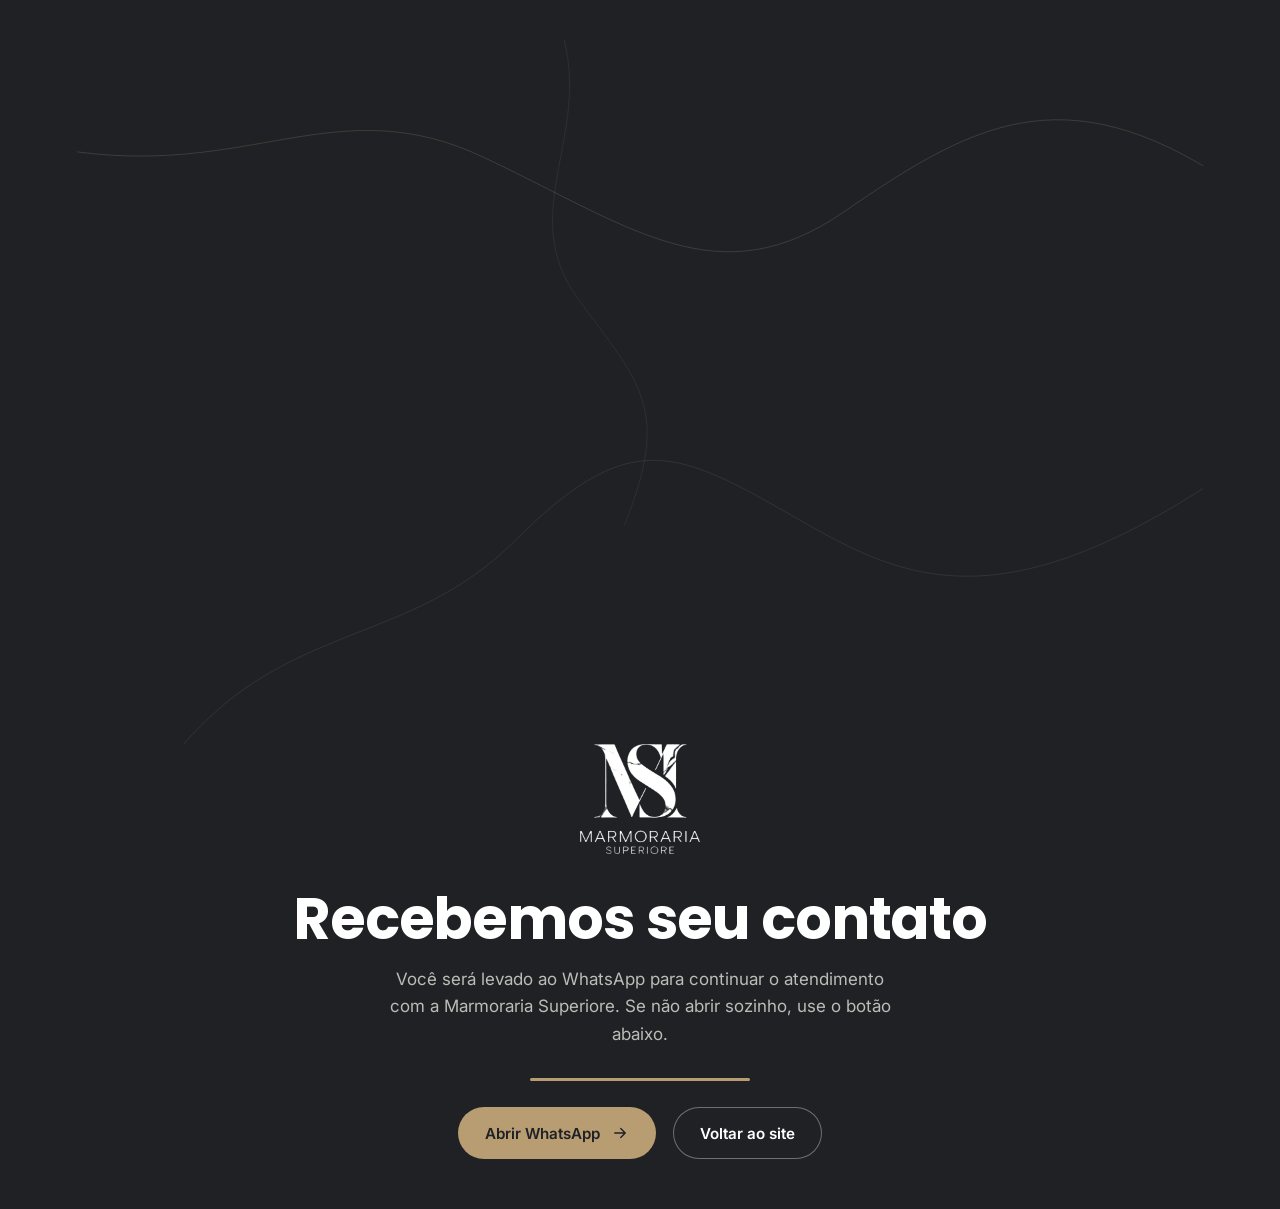
<file: obrigado.html>
<!DOCTYPE html>
<html lang="pt-BR">
<head>
<meta charset="utf-8">
<meta name="viewport" content="width=device-width,initial-scale=1">
<!-- ==========================================================
     [QH4 SLOT 1] GTM (HEAD)
     COLAR AQUI: o script do Google Tag Manager (o trecho que vai no <head>).
     EXEMPLO:
     <script>(function(w,d,s,l,i){w[l]=w[l]||[];w[l].push({'gtm.start':new Date().getTime(),event:'gtm.js'});var f=d.getElementsByTagName(s)[0],j=d.createElement(s),dl=l!='dataLayer'?'&l='+l:'';j.async=true;j.src='https://www.googletagmanager.com/gtm.js?id='+i+dl;f.parentNode.insertBefore(j,f);})(window,document,'script','dataLayer','GTM-XXXXXXX');</script>
     ========================================================== -->
<!-- ==========================================================
     [QH4 SLOT 2] VERIFICAÇÕES DE DOMÍNIO
     COLAR AQUI: metas de verificação (Meta Business, Google Search Console etc.).
     EXEMPLO:
     <meta name="facebook-domain-verification" content="CODIGO">
     <meta name="google-site-verification" content="CODIGO">
     ========================================================== -->
<!-- ==========================================================
     [QH4 SLOT 3] META PIXEL DIRETO (sem GTM)
     COLAR AQUI: o código base do Pixel do Meta, só se NÃO for disparar pelo GTM.
     EXEMPLO:
     <script>!function(f,b,e,v,n,t,s){...}(window,document,'script','https://connect.facebook.net/en_US/fbevents.js');fbq('init','ID_DO_PIXEL');fbq('track','PageView');</script>
     ========================================================== -->
<!-- ==========================================================
     [QH4 SLOT 4] GTAG GOOGLE ADS / GA4 (sem GTM)
     COLAR AQUI: o gtag.js do Google Ads ou GA4, só se NÃO for disparar pelo GTM.
     EXEMPLO:
     <script async src="https://www.googletagmanager.com/gtag/js?id=AW-XXXXXXXXX"></script>
     <script>window.dataLayer=window.dataLayer||[];function gtag(){dataLayer.push(arguments)}gtag("js",new Date());gtag("config","AW-XXXXXXXXX");</script>
     ========================================================== -->
<title>Recebemos seu contato | Marmoraria Superiore</title>
<meta name="robots" content="noindex,nofollow">
<link rel="icon" type="image/png" sizes="32x32" href="assets/img/favicon-32.png">
<link rel="icon" type="image/png" sizes="64x64" href="assets/img/favicon-64.png">
<link rel="apple-touch-icon" href="assets/img/apple-touch-icon.png">
<link rel="manifest" href="site.webmanifest">
<meta name="theme-color" content="#1f2125">
<link rel="preconnect" href="https://fonts.googleapis.com">
<link rel="preconnect" href="https://fonts.gstatic.com" crossorigin>
<link href="https://fonts.googleapis.com/css2?family=Inter:wght@400;500;600&family=Poppins:wght@400;500;600&display=swap" rel="stylesheet">
<link rel="stylesheet" href="assets/css/style.css">
</head>
<body>
<!-- ==========================================================
     [QH4 SLOT 5] GTM NOSCRIPT (logo após abrir o <body>)
     COLAR AQUI: o trecho <noscript> do Google Tag Manager.
     EXEMPLO:
     <noscript><iframe src="https://www.googletagmanager.com/ns.html?id=GTM-XXXXXXX" height="0" width="0" style="display:none;visibility:hidden"></iframe></noscript>
     ========================================================== -->

<main class="center-pg">
  <svg class="veins" viewBox="0 0 1440 900" preserveAspectRatio="xMidYMid slice" aria-hidden="true">
<path style="--l:2400" d="M-20 140 C 220 180, 330 60, 520 150 S 820 330, 980 220 S 1260 40, 1470 180"/>
<path style="--l:2200" d="M120 920 C 260 740, 420 780, 560 640 S 760 520, 900 600 S 1160 760, 1460 560"/>
<path style="--l:1800" d="M620 -10 C 660 120, 560 220, 640 330 S 760 470, 700 620"/>
</svg>
  <div style="position:relative;z-index:2">
    <img class="lg" src="assets/img/logo-branca.png" alt="Marmoraria Superiore" width="720" height="665">
    <h1>Recebemos seu contato</h1>
    <p>Você será levado ao WhatsApp para continuar o atendimento com a Marmoraria Superiore. Se não abrir sozinho, use o botão abaixo.</p>
    <div class="bar"><i></i></div>
    <a class="btn brass" id="go-wa" href="#">Abrir WhatsApp <svg viewBox="0 0 24 24" fill="none" stroke="currentColor" stroke-width="1.8" stroke-linecap="round" stroke-linejoin="round" aria-hidden="true"><path d="M5 12h14M13 6l6 6-6 6"/></svg></a>
    <a class="btn ghost" href="index.html">Voltar ao site</a>
  </div>
</main>
<!-- ==========================================================
     [QH4 SLOT 7] CONFIGURAÇÃO DA LP
     COLAR AQUI: NADA aqui. Edite o arquivo assets/js/tracking.js (WhatsApp, webhook do Apps Script e rótulos de conversão).
     ========================================================== -->
<script src="assets/js/tracking.js"></script>
<!-- ==========================================================
     [QH4 SLOT 8] CONVERSÃO DA PÁGINA DE OBRIGADO
     COLAR AQUI: o evento de conversão do Google Ads/Meta que dispara quando o lead chega aqui.
     EXEMPLO:
     <script>gtag('event','conversion',{'send_to':'AW-XXXXXXXXX/AbCdEfGhIjK'});</script>
     <script>fbq('track','Lead');</script>
     ========================================================== -->
<script>
  qh4Push('thank_you_view');
  (function(){
    var url = qh4WaUrl(QH4.msgFormWebhook);
    document.getElementById('go-wa').href = url;
    setTimeout(function(){ location.href = url; }, 4000);
  })();
</script>
<!-- ==========================================================
     [QH4 SLOT 6] SCRIPTS DE TERCEIROS (antes do </body>)
     COLAR AQUI: chat, heatmap (Clarity/Hotjar), RD Station e outros scripts de terceiros.
     EXEMPLO:
     <script src="https://www.clarity.ms/tag/XXXXXXXXXX" async></script>
     ========================================================== -->
<script src="https://app-validacao-lp-sapp-validacao-lp.vercel.app/api/t" data-lp="lp-marmoraria-superiore" defer></script>
</body>
</html>
</file>
<file: assets/css/style.css>
/* Marmoraria Superiore | LP QH4 Growth */
:root{
  --ink:#1f2125; --ink-2:#272a2f; --ink-3:#31343a;
  --stone:#f2f1ee; --paper:#faf9f7; --mist:#dcdbd6; --grey:#8c8d90;
  --brass:#b89d73; --brass-d:#9a8159;
  --wa:#25d366;
  --r:14px;
  --ease:cubic-bezier(.2,.7,.2,1);
  --f-title:'Poppins',system-ui,sans-serif;
  --f-body:'Inter',system-ui,sans-serif;
}
*,*::before,*::after{box-sizing:border-box}
html{scroll-behavior:smooth;-webkit-text-size-adjust:100%}
body{margin:0;font-family:var(--f-body);color:var(--ink);background:var(--paper);line-height:1.6;font-size:17px;overflow-x:hidden}
img{max-width:100%;display:block;height:auto}
a{color:inherit;text-decoration:none}
button{font:inherit;cursor:pointer}
h1,h2,h3{font-family:var(--f-title);margin:0;line-height:1.08;letter-spacing:-.02em}
p{margin:0}
.wrap{width:min(1240px,92vw);margin-inline:auto}
.eyebrow{font:600 .74rem/1 var(--f-body);letter-spacing:.22em;text-transform:uppercase;color:var(--brass);display:inline-flex;align-items:center;gap:.8rem}
.eyebrow::before{content:"";width:34px;height:1px;background:currentColor}
.sec{padding:clamp(72px,10vw,140px) 0;position:relative}
.dark{background:var(--ink);color:#ecebe7}
.dark-2{background:var(--ink-2);color:#ecebe7}
.light{background:var(--stone)}

/* Reveal */
.rv{opacity:0;transform:translateY(34px);transition:opacity .9s var(--ease),transform .9s var(--ease);transition-delay:var(--d,0s)}
.rv.in{opacity:1;transform:none}
.rv-img{clip-path:inset(0 0 100% 0);transition:clip-path 1.2s var(--ease);transition-delay:var(--d,0s)}
.rv-img.in{clip-path:inset(0 0 0 0)}
@media (prefers-reduced-motion:reduce){.rv,.rv-img{opacity:1;transform:none;clip-path:none;transition:none}*{animation:none!important}}

/* Buttons */
.btn{--bg:var(--stone);--fg:var(--ink);position:relative;display:inline-flex;align-items:center;gap:.7rem;padding:1.05rem 1.7rem;border-radius:999px;background:var(--bg);color:var(--fg);font:600 .95rem var(--f-body);border:0;overflow:hidden;isolation:isolate;transition:transform .35s var(--ease),box-shadow .35s var(--ease)}
.btn::after{content:"";position:absolute;inset:0;background:linear-gradient(105deg,transparent 30%,rgba(255,255,255,.55) 50%,transparent 70%);transform:translateX(-120%);transition:transform .8s var(--ease);z-index:-1}
.btn:hover{transform:translateY(-3px);box-shadow:0 14px 30px -12px rgba(0,0,0,.5)}
.btn:hover::after{transform:translateX(120%)}
.btn svg{width:18px;height:18px;transition:transform .35s var(--ease)}
.btn:hover svg{transform:translateX(4px)}
.btn.dk{--bg:var(--ink);--fg:#fff}
.btn.brass{--bg:var(--brass);--fg:var(--ink)}
.btn.ghost{--bg:transparent;--fg:#fff;box-shadow:inset 0 0 0 1px rgba(255,255,255,.35)}
.btn.ghost:hover{box-shadow:inset 0 0 0 1px #fff,0 14px 30px -12px rgba(0,0,0,.5)}
.btn[disabled]{opacity:.45;cursor:not-allowed;transform:none;box-shadow:none}

/* Header */
.hdr{position:fixed;inset:0 0 auto 0;z-index:50;padding:18px 0;transition:background .4s,padding .4s,box-shadow .4s}
.hdr.sc{background:rgba(31,33,37,.92);backdrop-filter:blur(14px);padding:10px 0;box-shadow:0 1px 0 rgba(255,255,255,.07)}
.hdr .wrap{display:flex;align-items:center;justify-content:space-between;gap:24px}
.hdr img{height:66px;width:auto;transition:height .4s}
.hdr.sc img{height:50px}
.nav{display:flex;gap:30px;align-items:center}
.nav a{font-size:.9rem;color:#d8d7d2;position:relative;padding:4px 0}
.nav a:not(.btn)::after{content:"";position:absolute;left:0;bottom:0;height:1px;width:100%;background:var(--brass);transform:scaleX(0);transform-origin:left;transition:transform .4s var(--ease)}
.nav a:not(.btn):hover::after{transform:scaleX(1)}
.nav .btn{padding:.7rem 1.2rem;font-size:.85rem;color:var(--ink)}
@media(max-width:860px){.nav a:not(.btn){display:none}.hdr img{height:52px}}

/* Hero */
.hero{min-height:100svh;display:flex;align-items:center;padding:130px 0 70px;overflow:hidden;background:
  radial-gradient(900px 600px at 82% 30%,rgba(184,157,115,.10),transparent 60%),
  linear-gradient(180deg,#25282d,#1f2125 70%)}
.hero .veins{position:absolute;inset:0;width:100%;height:100%;pointer-events:none;opacity:.55}
.veins path{fill:none;stroke:var(--brass);stroke-width:1;stroke-linecap:round;stroke-dasharray:var(--l);stroke-dashoffset:var(--l);animation:draw 6s var(--ease) forwards;opacity:.28}
.veins path:nth-child(2){animation-delay:.8s;opacity:.18}
.veins path:nth-child(3){animation-delay:1.6s;opacity:.14}
@keyframes draw{to{stroke-dashoffset:0}}
.hero-grid{display:grid;grid-template-columns:1.05fr .95fr;gap:clamp(30px,5vw,80px);align-items:center;position:relative;z-index:2}
.hero h1{font-size:clamp(2.3rem,5.6vw,4.9rem);font-weight:600;color:#fff;margin:22px 0 24px;text-transform:none}
.hero h1 em{font-style:normal;color:var(--brass);position:relative;white-space:nowrap;display:inline-block;line-height:1.02}
.hero h1 em::after{content:"";position:absolute;left:0;right:0;bottom:-.04em;height:2px;background:var(--brass);transform:scaleX(0);transform-origin:left;animation:ul 1.2s .9s var(--ease) forwards}
@keyframes ul{to{transform:scaleX(1)}}
.hero .lead{font-size:clamp(1.02rem,1.5vw,1.2rem);color:#c9c8c3;max-width:540px}
.hero .cta{display:flex;gap:14px;flex-wrap:wrap;margin:34px 0 46px}
.facts{display:grid;grid-template-columns:repeat(3,1fr);gap:0;border-top:1px solid rgba(255,255,255,.14);max-width:600px}
.facts div{padding:18px 18px 0 0;border-right:1px solid rgba(255,255,255,.1);margin-right:18px}
.facts div:last-child{border:0;margin:0}
.facts b{display:block;font:600 1.15rem var(--f-title);color:#fff;margin-bottom:2px}
.facts span{font-size:.8rem;color:#a9a8a3;line-height:1.35;display:block}
.hero-art{position:relative;height:min(78vh,700px)}
.hero-art .a1{position:absolute;right:0;top:0;width:78%;height:92%;border-radius:200px 200px 18px 18px;overflow:hidden;box-shadow:0 40px 80px -30px #000}
.hero-art .a1 img{width:100%;height:112%;object-fit:cover;object-position:50% 62%;will-change:transform}
.hero-art .a2{position:absolute;left:0;bottom:0;width:46%;aspect-ratio:1/1.05;border-radius:18px;overflow:hidden;border:6px solid var(--ink);box-shadow:0 30px 60px -25px #000}
.hero-art .a2 img{width:100%;height:100%;object-fit:cover}
.hero-art .tag{position:absolute;right:-6px;bottom:6%;writing-mode:vertical-rl;font:500 .7rem var(--f-body);letter-spacing:.3em;text-transform:uppercase;color:#8e8d88}
@media(max-width:900px){
 .hero-grid{grid-template-columns:1fr}
 .hero-art{height:430px;order:-1;margin-bottom:6px}
 .hero{padding-top:104px}
 .facts{grid-template-columns:1fr}
 .facts div{border:0;border-bottom:1px solid rgba(255,255,255,.1);padding:12px 0;margin:0}
}

/* Marquee */
.mq{background:var(--stone);overflow:hidden;border-bottom:1px solid var(--mist);padding:26px 0}
.mq-t{display:flex;gap:56px;width:max-content;animation:mq 38s linear infinite}
.mq:hover .mq-t{animation-play-state:paused}
.mq-t span{font:600 clamp(1.5rem,3.2vw,2.6rem) var(--f-title);letter-spacing:-.01em;color:transparent;-webkit-text-stroke:1px #9b9a95;text-transform:uppercase;display:inline-flex;align-items:center;gap:56px;white-space:nowrap}
.mq-t span::after{content:"";width:9px;height:9px;transform:rotate(45deg);background:var(--brass)}
@keyframes mq{to{transform:translateX(-50%)}}

/* Materiais */
.mat-head{display:grid;grid-template-columns:1.15fr .85fr;gap:60px;align-items:end;margin-bottom:60px}
.mat-head h2{font-size:clamp(2rem,4.2vw,3.6rem);margin-top:18px}
.mat-head p{color:#55575c;max-width:520px;font-size:1.05rem}
.mat-list{border-top:1px solid #c9c8c3}
.mat{display:grid;grid-template-columns:70px 1.1fr 1.4fr 56px;gap:24px;align-items:center;padding:34px 12px;border-bottom:1px solid #c9c8c3;position:relative;overflow:hidden;transition:color .5s var(--ease),padding .5s var(--ease)}
.mat::before{content:"";position:absolute;inset:0;background:var(--ink);transform:translateY(101%);transition:transform .6s var(--ease);z-index:0}
.mat>*{position:relative;z-index:1}
.mat:hover{color:#fff;padding-left:28px}
.mat:hover::before{transform:none}
.mat .n{font:500 .85rem var(--f-body);color:var(--brass-d);letter-spacing:.1em}
.mat h3{font-size:clamp(1.5rem,3vw,2.4rem);font-weight:500}
.mat p{color:#5b5d62;font-size:.98rem;transition:color .5s}
.mat:hover p{color:#c9c8c3}
.mat .ar{width:46px;height:46px;border-radius:50%;border:1px solid currentColor;display:grid;place-items:center;transition:transform .5s var(--ease),background .4s}
.mat:hover .ar{transform:rotate(-45deg);background:var(--brass);border-color:var(--brass);color:var(--ink)}
.mat .ar svg{width:18px;height:18px}
.note-line{margin-top:34px;display:flex;gap:14px;align-items:center;color:#55575c;font-size:.98rem}
.note-line::before{content:"";width:34px;height:1px;background:var(--brass-d)}
@media(max-width:800px){
 .mat-head{grid-template-columns:1fr;gap:20px}
 .mat{grid-template-columns:40px 1fr 44px;gap:14px;padding:24px 6px}
 .mat p{grid-column:2/3;grid-row:2}
 .mat .ar{grid-row:1/3;grid-column:3}
}

/* Trabalhos */
.work h2{font-size:clamp(2rem,4.2vw,3.6rem);max-width:760px;margin:18px 0 18px;color:#fff}
.work .sub{color:#aaa9a4;max-width:520px}
.work-top{display:flex;justify-content:space-between;align-items:flex-end;gap:30px;flex-wrap:wrap;margin-bottom:46px}
.hint{font-size:.8rem;letter-spacing:.14em;text-transform:uppercase;color:#85847f;display:flex;gap:10px;align-items:center}
.rail{display:flex;align-items:center;gap:22px;overflow-x:auto;padding:6px 4vw 34px;cursor:grab;scrollbar-width:none;scroll-snap-type:x proximity}
.rail::-webkit-scrollbar{display:none}
.rail.drag{cursor:grabbing;scroll-snap-type:none}
.card{flex:0 0 auto;scroll-snap-align:center;position:relative;border-radius:var(--r);overflow:hidden;background:var(--ink-3);border:0;padding:0;color:#fff;text-align:left}
.card.t{width:min(380px,76vw);height:min(520px,72vw*1.35)}
.card.w{width:min(560px,84vw);height:min(420px,64vw)}
.card.s{width:min(300px,70vw);height:min(420px,62vw)}
.card img{width:100%;height:100%;object-fit:cover;transition:transform 1.1s var(--ease);pointer-events:none;-webkit-user-drag:none}
.card:hover img{transform:scale(1.07)}
.card figcaption,.card .cap{position:absolute;inset:auto 0 0 0;padding:60px 22px 20px;background:linear-gradient(transparent,rgba(15,16,18,.85));font:500 .9rem var(--f-body);display:flex;justify-content:space-between;gap:10px;align-items:flex-end;transform:translateY(8px);opacity:.92;transition:transform .5s var(--ease)}
.card:hover .cap{transform:none}
.cap i{font-style:normal;width:34px;height:34px;border-radius:50%;border:1px solid rgba(255,255,255,.5);display:grid;place-items:center;flex:none}
.work-foot{margin-top:18px;display:flex;gap:16px;flex-wrap:wrap}
.lb{position:fixed;inset:0;background:rgba(12,13,15,.94);z-index:90;display:none;align-items:center;justify-content:center;padding:4vw}
.lb.on{display:flex;animation:fade .3s}
.lb img{max-height:88vh;max-width:92vw;border-radius:10px;object-fit:contain}
.lb button{position:absolute;top:22px;right:26px;background:none;border:1px solid rgba(255,255,255,.4);color:#fff;width:46px;height:46px;border-radius:50%;font-size:1.3rem}
@keyframes fade{from{opacity:0}}

/* Como funciona */
.steps h2{font-size:clamp(2rem,4.2vw,3.6rem);margin:18px 0 70px;max-width:700px}
.st-row{display:grid;grid-template-columns:repeat(4,1fr);gap:0;position:relative}
.st-row::before{content:"";position:absolute;left:0;top:23px;height:1px;width:100%;background:#c3c2bd}
.st-row::after{content:"";position:absolute;left:0;top:23px;height:1px;width:var(--p,0%);background:var(--ink);transition:width 2.2s var(--ease)}
.st{padding-right:30px;position:relative}
.st .dot{width:47px;height:47px;border-radius:50%;background:var(--stone);border:1px solid #9d9c97;display:grid;place-items:center;font:600 .82rem var(--f-title);position:relative;z-index:1;margin-bottom:26px;transition:background .5s,color .5s,border-color .5s}
.st.in .dot{background:var(--ink);color:#fff;border-color:var(--ink)}
.st h3{font-size:1.25rem;margin-bottom:10px;font-weight:600}
.st p{color:#5b5d62;font-size:.96rem}
.prazo{margin-top:70px;display:flex;align-items:center;gap:30px;flex-wrap:wrap;padding:32px 36px;background:var(--ink);color:#fff;border-radius:var(--r)}
.prazo b{font:600 clamp(2rem,4.5vw,3.6rem) var(--f-title);color:var(--brass);line-height:1}
.prazo span{color:#c9c8c3;max-width:420px}
.prazo .btn{margin-left:auto}
@media(max-width:860px){
 .st-row{grid-template-columns:1fr;gap:34px}
 .st-row::before,.st-row::after{left:23px;top:0;width:1px;height:100%}
 .st-row::after{height:var(--p,0%);width:1px}
 .st{padding:0 0 0 70px}
 .st .dot{position:absolute;left:0;top:0;margin:0}
 .prazo .btn{margin-left:0}
}

/* Diferenciais */
.dif-grid{display:grid;grid-template-columns:.9fr 1.1fr;gap:clamp(40px,7vw,110px);align-items:start}
.dif-grid h2{font-size:clamp(2rem,4.4vw,3.8rem);margin:18px 0 26px;color:#fff;position:sticky;top:110px}
.dif-list{display:flex;flex-direction:column}
.dif{display:grid;grid-template-columns:54px 1fr;gap:20px;padding:30px 0;border-top:1px solid rgba(255,255,255,.12)}
.dif:last-child{border-bottom:1px solid rgba(255,255,255,.12)}
.dif svg{width:34px;height:34px;color:var(--brass);transition:transform .6s var(--ease)}
.dif:hover svg{transform:translateY(-4px) rotate(-6deg)}
.dif h3{font-size:1.3rem;margin-bottom:6px;font-weight:600;color:#fff}
.dif p{color:#b3b2ad;font-size:.98rem}
@media(max-width:860px){.dif-grid{grid-template-columns:1fr}.dif-grid h2{position:static}}

/* Atendimento */
.info{background:var(--stone);padding:0}
.info-g{display:grid;grid-template-columns:repeat(4,1fr)}
.info-g div{padding:40px 26px;border-right:1px solid var(--mist)}
.info-g div:last-child{border:0}
.info-g small{display:block;font:600 .7rem var(--f-body);letter-spacing:.2em;text-transform:uppercase;color:var(--brass-d);margin-bottom:10px}
.info-g b{font:600 1.1rem var(--f-title);font-weight:500;display:block}
.info-g a:hover{color:var(--brass-d)}
@media(max-width:860px){.info-g{grid-template-columns:1fr}.info-g div{border-right:0;border-bottom:1px solid var(--mist);padding:26px 4px}.info-g b{overflow-wrap:anywhere}}

/* FAQ */
.faq-g{display:grid;grid-template-columns:.8fr 1.2fr;gap:70px}
.faq-g h2{font-size:clamp(2rem,4vw,3.3rem);margin-top:18px}
.faq-g .lead{color:#55575c;margin-top:20px;max-width:380px}
details{border-bottom:1px solid #d3d2cd}
details:first-of-type{border-top:1px solid #d3d2cd}
summary{list-style:none;cursor:pointer;padding:26px 0;display:flex;justify-content:space-between;gap:20px;align-items:center;font:500 1.12rem var(--f-title);transition:color .3s}
summary::-webkit-details-marker{display:none}
summary:hover{color:var(--brass-d)}
summary i{width:30px;height:30px;flex:none;position:relative}
summary i::before,summary i::after{content:"";position:absolute;left:50%;top:50%;width:16px;height:1.5px;background:currentColor;transform:translate(-50%,-50%);transition:transform .4s var(--ease)}
summary i::after{transform:translate(-50%,-50%) rotate(90deg)}
details[open] summary i::after{transform:translate(-50%,-50%) rotate(0)}
details .ans{padding:0 50px 26px 0;color:#55575c;animation:ans .5s var(--ease)}
@keyframes ans{from{opacity:0;transform:translateY(-8px)}}
@media(max-width:860px){.faq-g{grid-template-columns:1fr;gap:30px}}

/* Form / CTA final */
.contact{overflow:hidden}
.contact .veins2{position:absolute;right:-5%;top:0;height:100%;width:60%;opacity:.5;pointer-events:none}
.c-g{display:grid;grid-template-columns:1fr 1fr;gap:clamp(40px,6vw,90px);align-items:center;position:relative;z-index:1}
.c-g h2{font-size:clamp(2rem,4.4vw,3.8rem);color:#fff;margin:18px 0 22px}
.c-g .lead{color:#bdbcb7;max-width:460px}
.c-list{list-style:none;padding:0;margin:30px 0 0;display:grid;gap:14px;color:#d8d7d2;font-size:.98rem}
.c-list li{display:flex;gap:12px;align-items:center}
.c-list li::before{content:"";width:8px;height:8px;background:var(--brass);transform:rotate(45deg);flex:none}
form{background:var(--paper);color:var(--ink);padding:clamp(26px,3.4vw,44px);border-radius:20px;box-shadow:0 40px 90px -40px #000}
form h3{font-size:1.5rem;margin-bottom:6px}
form .fs{color:#6a6c71;font-size:.92rem;margin-bottom:22px}
.fld{margin-bottom:16px;position:relative}
.fld label{display:block;font:600 .74rem var(--f-body);letter-spacing:.12em;text-transform:uppercase;color:#55575c;margin-bottom:7px}
.fld input,.fld select,.fld textarea{width:100%;padding:14px 16px;border:1px solid #cfcec9;border-radius:10px;background:#fff;font:400 1rem var(--f-body);color:var(--ink);transition:border-color .3s,box-shadow .3s;appearance:none}
.fld select{background-image:url("data:image/svg+xml,%3Csvg xmlns='http://www.w3.org/2000/svg' width='14' height='8' fill='none' stroke='%231f2125' stroke-width='1.6'%3E%3Cpath d='M1 1l6 6 6-6'/%3E%3C/svg%3E");background-repeat:no-repeat;background-position:right 16px center;padding-right:42px}
.fld textarea{min-height:84px;resize:vertical}
.fld input:focus,.fld select:focus,.fld textarea:focus{outline:0;border-color:var(--ink);box-shadow:0 0 0 4px rgba(184,157,115,.28)}
.fld input:user-invalid,.fld select:user-invalid{border-color:#b5483c}
.two{display:grid;grid-template-columns:1fr 1fr;gap:14px}
form .btn{width:100%;justify-content:center;margin-top:6px;padding:1.15rem}
.priv{font-size:.76rem;color:#85878c;margin-top:12px;text-align:center}
@media(max-width:860px){.c-g{grid-template-columns:1fr}.two{grid-template-columns:1fr}}

/* Footer */
.ft{background:#17181b;color:#a9a8a3;padding:70px 0 34px;font-size:.92rem}
.ft-g{display:grid;grid-template-columns:1.3fr 1fr 1fr;gap:50px;padding-bottom:46px;border-bottom:1px solid rgba(255,255,255,.1)}
.ft img{height:82px;width:auto;margin-bottom:18px}
.ft h4{font:600 .72rem var(--f-body);letter-spacing:.2em;text-transform:uppercase;color:#fff;margin:0 0 16px}
.ft a:hover{color:var(--brass)}
.ft ul{list-style:none;padding:0;margin:0;display:grid;gap:10px}
.ft-b{display:flex;justify-content:space-between;gap:16px;flex-wrap:wrap;padding-top:26px;font-size:.82rem}
@media(max-width:800px){.ft-g{grid-template-columns:1fr;gap:34px}}

/* WhatsApp flutuante */
.wa{position:fixed;right:20px;bottom:20px;z-index:70;width:62px;height:62px;border-radius:50%;background:var(--wa);display:grid;place-items:center;box-shadow:0 14px 34px -10px rgba(0,0,0,.6);transition:transform .35s var(--ease)}
.wa:hover{transform:scale(1.1) rotate(-6deg)}
.wa::before{content:"";position:absolute;inset:0;border-radius:50%;border:2px solid var(--wa);animation:ping 2.4s infinite}
.wa svg{width:32px;height:32px;fill:#fff}
@keyframes ping{0%{transform:scale(1);opacity:.8}100%{transform:scale(1.6);opacity:0}}

/* Obrigado / 404 */
.center-pg{min-height:100svh;display:grid;place-items:center;text-align:center;padding:40px 6vw;background:var(--ink);color:#fff;position:relative;overflow:hidden}
.center-pg img.lg{height:110px;width:auto;margin:0 auto 34px}
.center-pg h1{font-size:clamp(2rem,5vw,3.6rem);margin-bottom:16px}
.center-pg p{color:#bdbcb7;max-width:520px;margin:0 auto 30px}
.center-pg .btn{margin:0 6px 10px}
.bar{width:220px;height:3px;background:rgba(255,255,255,.14);margin:0 auto 26px;border-radius:3px;overflow:hidden}
.bar i{display:block;height:100%;background:var(--brass);width:0;animation:bar 4s linear forwards}
@keyframes bar{to{width:100%}}
.big404{font:600 clamp(6rem,22vw,15rem) var(--f-title);line-height:.9;color:transparent;-webkit-text-stroke:1.5px var(--brass);margin-bottom:10px}
</file>
